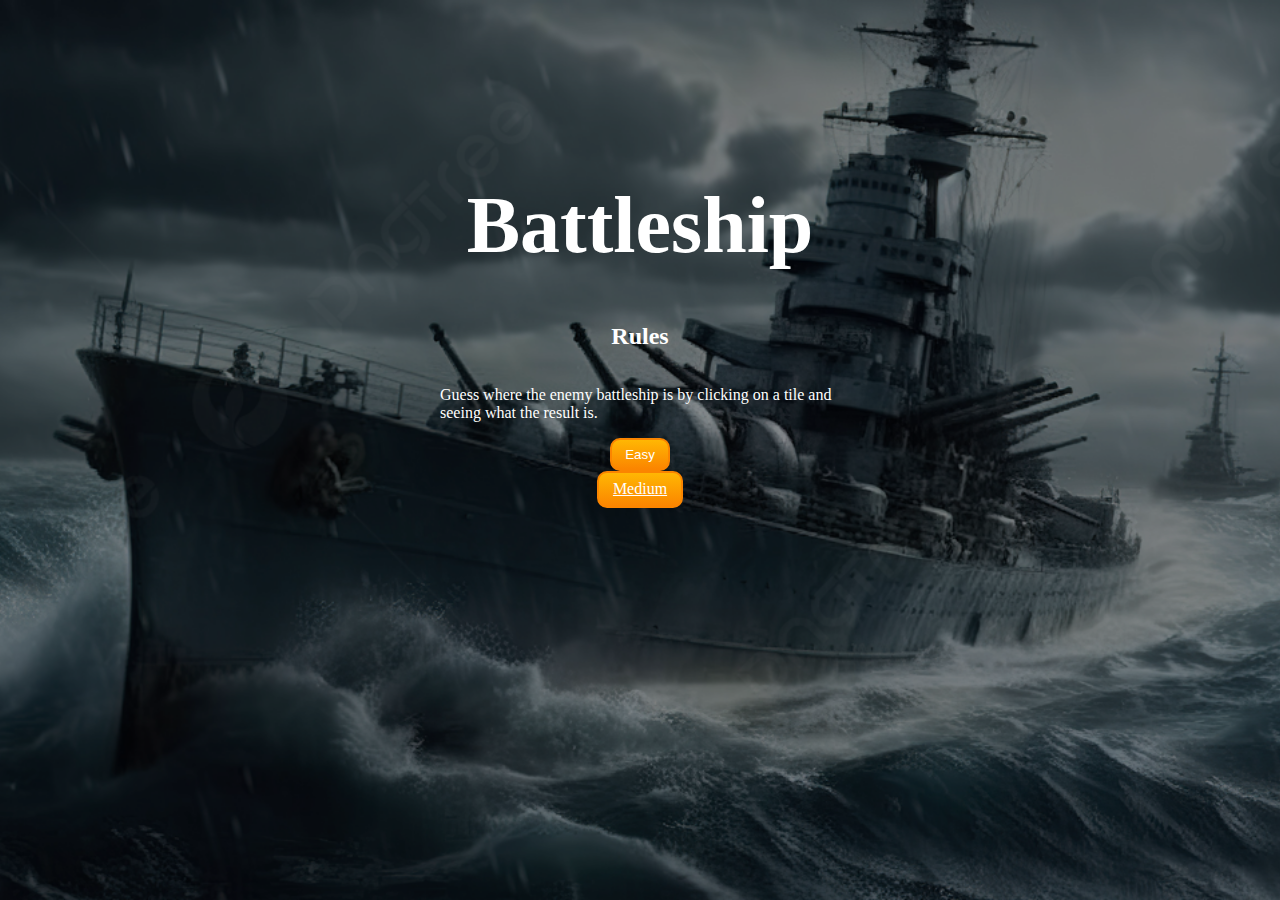
<file: index.html>
<!DOCTYPE html>
<html lang="en">
<head>
    <meta charset="UTF-8">
    <meta name="viewport" content="width=device-width, initial-scale=1.0">
    <link rel="stylesheet" href="./css/style.css">
    <title>Document</title>
</head>
<body>
    <img src="./images/Background.jpg" alt="Warship in the rain" class="background">
    <div class="title-login" id="title-login">
        <h1 id="title">Battleship</h1>
        <h2 id="rules-title">Rules</h2>
        <p>Guess where the enemy battleship is by clicking on a tile and seeing what the result is.</p>
        <button type="button" id="start-btn" class="btn">Easy</button>
        <a type="button" id="medium-btn" class="btn" href="./medium.html">Medium</a>
    </div>

    <div class="game-container" id="game-container"></div>
    <button class="menu btn" id="menu-btn" type="button">Return to Menu</button>

    <div class="result" id="result">
        <h3>Congratulations! You Win!</h3>
        <p id="round-count"></p>
        <button id="reset-btn" class="btn">Reset</button>
    </div>

    <!--This will be the newly generated 5x5 grid-->

    <script src="./js/script.js"></script>
</body>
</html>
</file>
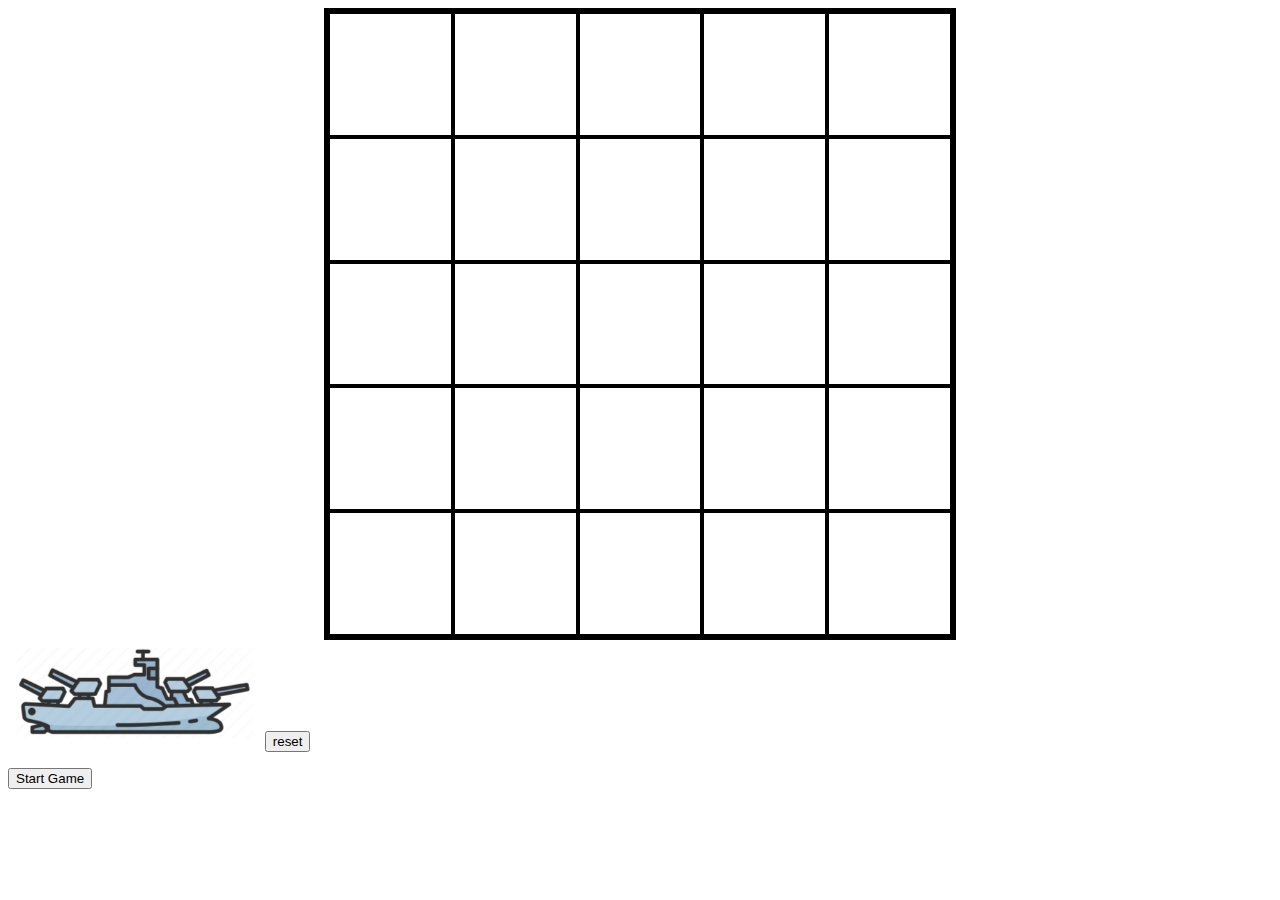
<file: medium.html>
<!DOCTYPE html>
<html lang="en">
<head>
    <meta charset="UTF-8">
    <meta name="viewport" content="width=device-width, initial-scale=1.0">
    <link rel="stylesheet" href="./css/medium.css">
    <title>Document</title>
</head>
<body>
    <h1 class="place-ship" style="display: none">Place Your Ship</h1>
    <div id="computer-container" class="computer-container">
        <div class="med-container" id="med-container"></div>
    </div>
    <img src="./images/ship.png" alt="little ship" id="ship" class="ship">
    <button type="button" id="reset-selection-btn">reset</button>
    <p id="invalid-placement"></p>
    <button id="start-game">Start Game</button>

    <script src="./js/medium.js"></script>
</body>
</html>
</file>
<file: css/style.css>
@keyframes fade-in {
    from {opacity: 0}
    50% {opacity: 0}
    to {opacity: 1}
}

h1 {
    margin: 0 0 2rem 0;
    font-size: 5rem;
}

body {
    position: relative;
    margin: 0;
    padding: 0;
    overflow-x: hidden;
    height: 100vh;
    color: #ffffff;
}

.title-login {
    position: relative;
    top: 20%;
    display: flex;
    flex-direction: column;
    justify-content: center;
    align-items: center;
    justify-self: center;
    width: 80%;
    max-width: 400px;
    min-width: 200px;
}

.background {
    position: absolute;
    width: 100vw;
    height: 100vh;
    object-fit: cover;
    object-position: center;
    z-index: -1;
    top: 0p;
    filter: brightness(60%);
}

.game-container {
    box-sizing: content-box;
    display: flex;
    flex-wrap: wrap;
    justify-self: center;
    position: relative;
    top: 3rem;
    border: solid black 2px;
    max-width: 510px;
    width: 80%;
    aspect-ratio: 1 / 1;
    margin-top: 0;
}

h3 {
    margin: 0;
}

.boxes {
    background-color: beige;
    box-sizing: border-box;
    max-width: 200px;
    width: 33.333333333333%;
    aspect-ratio: 1 / 1;
    border: solid black 2px;
}

.result {
    display: none;
    flex-direction: column;
    align-items: center;
    justify-content: center;
    position: absolute;
    width: 100%;
    height: 100%;
    border-radius: 10px;
    background-color: #00000099;
    top: 0;
    color: #ffffff;
    animation: fade-in 1s;
}

.btn {
    background: linear-gradient(#ffb703, #fb8500) ;
    border: solid 2px #fb8500;
    border-radius: 10px;
    color: white;
    padding: .45rem .85rem;
}

.menu {
    display: none;
    position: relative;
    left: 50%;
    translate: -50%;
    bottom: -4rem;
}

@keyframes fade-in-red {
    from {background-color: beige}
    to {background-color: red}
}

@keyframes fade-in-grey {
    from {background-color: beige}
    to {background-color: grey}
}



.red {
    background-color: red;
    animation: fade-in-red .5s;
}

.grey {
    background-color: grey;
    animation: fade-in-grey .5s;
}

/* medium level classes */
</file>
<file: css/medium.css>
* {
    box-sizing: border-box;
}


.med-container {
    width: 100%;
    max-width: 700px;
    aspect-ratio: 1 / 1;
    display: grid;
    position: absolute;
    top: 0;
    left: 0;
    grid-template: repeat(5, 1fr) / repeat(5, 1fr);
    border: 2px solid #000;
    justify-self: center;
}

.computer-container {
    width: 50%;
    max-width: 700px;
    aspect-ratio: 1 / 1;
    display: grid;
    position: relative;
    grid-template: repeat(5, 1fr) / repeat(5, 1fr);
    border: 2px solid #000;
    justify-self: center;
    transition: 2s;
}

.computer-board-transition {
    width: 40%;
    display: grid;
    -webkit-transition: 3s;
    -moz-transition: 3s;
    -ms-transition: 3s;
    -o-transition: 3s;
    transition: 2s;
}

.player-board-transition {
    transform:
    perspective(75em)
    rotateX(60deg)
    scale(1.2);
    translate: 0% 90%;
    transition: 2s;
}


.med-tiles {
    background-color: #ffffff;
    border: 2px solid #000;
    transition: .5s;
}

.red {
    background-color: red;
}

.grey {
    background-color: grey;
}

.ship {
    border-radius: 10px;
    width: 20%;
    box-sizing: border-box;
    border: .5rem solid #ffffff00;
}
</file>
